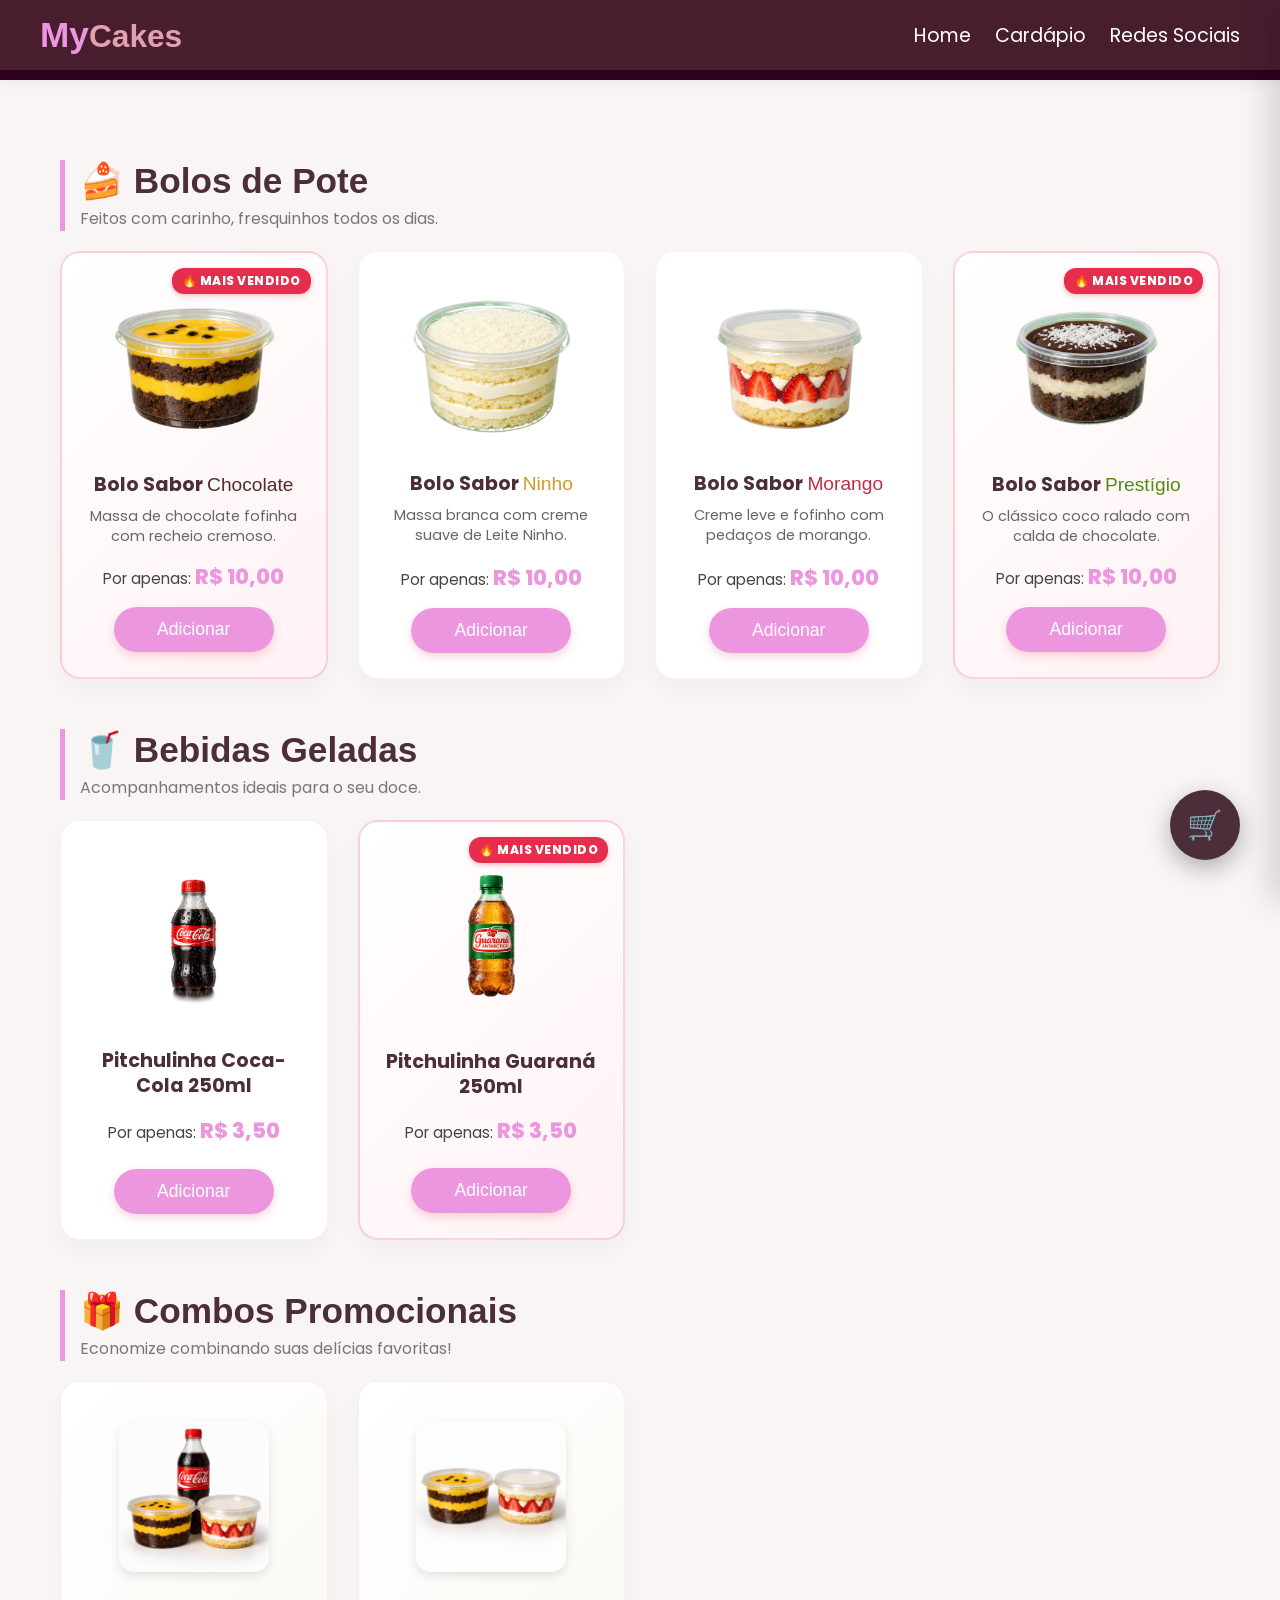
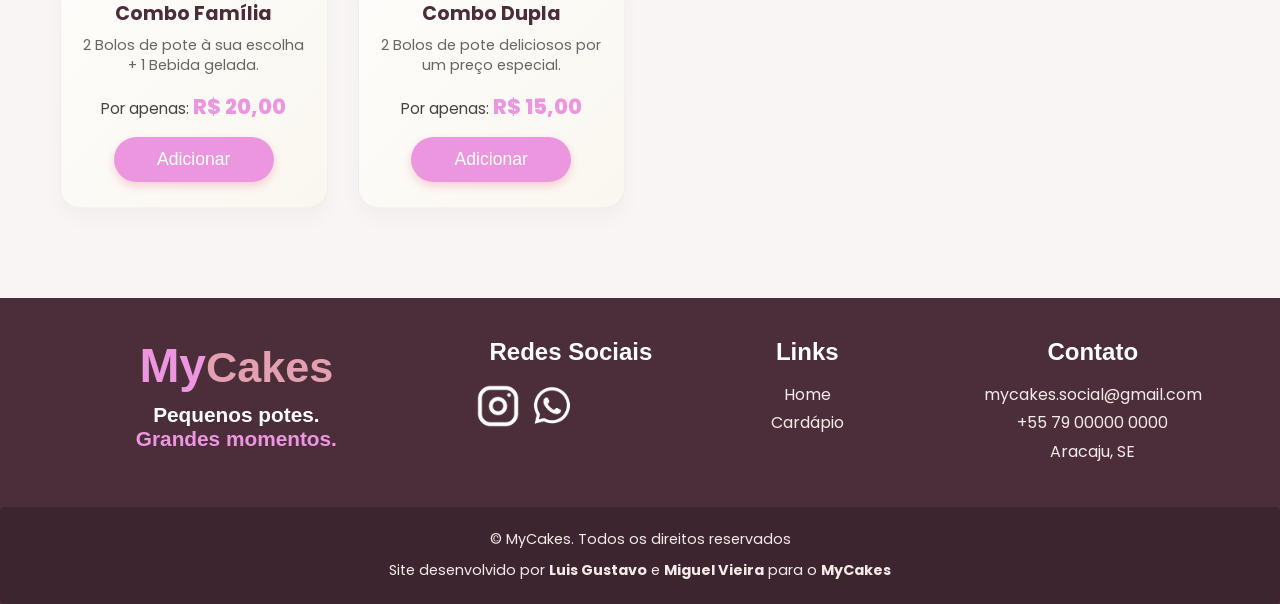
<file: cardapio.html>
<!DOCTYPE html>
<html lang="pt-br">

<head>
    <!-- Configurações da página e arquivos responsáveis pelo visual. -->
    <meta charset="UTF-8">
    <meta name="viewport" content="width=device-width, initial-scale=1.0">
    <title>MyCakes - Cardápio</title>
    <link rel="stylesheet" href="estilo/var.css">
    <link rel="stylesheet" href="estilo/style.css">
    <link rel="stylesheet" href="estilo/cardapio.css">
    <link rel="stylesheet" href="estilo/responsividade.css">
    <link rel="preconnect" href="https://fonts.googleapis.com">
    <link rel="preconnect" href="https://fonts.gstatic.com" crossorigin>
    <link
        href="https://fonts.googleapis.com/css2?family=Chewy&family=DynaPuff:wght@400..700&family=Slackey&display=swap"
        rel="stylesheet">
    <link href="https://fonts.googleapis.com/css2?family=Poppins:wght@300;400;500;600;700;800;900&display=swap"
        rel="stylesheet">
    <link rel="shortcut icon" href="imagens/mycakes-ico.png" type="image/x-icon">
</head>

<body>
    <!-- Cabeçalho igual ao da página inicial, para a navegação ficar consistente. -->
    <div class="header-container">
        <header>
            <h1>My<span>Cakes</span></h1>
        </header>
        <nav>
            <a href="index.html">Home</a>
            <a href="cardapio.html">Cardápio</a>
            <a href="#social">Redes Sociais</a>
        </nav>
    </div>

    <!-- Botão que abre o carrinho; o número é atualizado pelo JavaScript. -->
    <div class="btn-carrinho" title="Abrir Carrinho">
        🛒
        <span id="contador-carrinho" class="contador-carrinho">0</span>
    </div>

    <!-- Parte principal: aqui ficam todos os produtos que podem ser adicionados. -->
    <main class="cardapio-main">
        <section class="produtos">
            <div class="container">
                <!-- Primeira categoria. Cada botão leva id, nome e preço para o JavaScript. -->
                <div class="titulo-secao-cardapio">
                    <h2>🍰 Bolos de Pote</h2>
                    <p>Feitos com carinho, fresquinhos todos os dias.</p>
                </div>

                <div class="bolos grid-produtos">
                    <div class="card card-destaque">
                        <div class="tag-destaque">🔥 Mais vendido</div>
                        <div class="img-wrapper">
                            <img src="imagens/bolo-chocolate-maracuja-p.png"
                                alt="Foto de bolo de chocolate para cardapio">
                        </div>
                        <h3>Bolo Sabor <span class="choco">Chocolate</span></h3>
                        <p class="desc-produto">Massa de chocolate fofinha com recheio cremoso.</p>
                        <div class="preco">Por apenas: <span class="destaque-preco">R$ 10,00</span></div>
                        <div class="btn">
                            <button class="btn-adicionar" data-id="1" data-nome="Bolo de Chocolate"
                                data-preco="10.00">Adicionar</button>
                        </div>
                    </div>

                    <div class="card">
                        <div class="img-wrapper">
                            <img src="imagens/bolo-ninho-p.png" alt="Foto de bolo de ninho para cardapio">
                        </div>
                        <h3>Bolo Sabor <span class="inho">Ninho</span></h3>
                        <p class="desc-produto">Massa branca com creme suave de Leite Ninho.</p>
                        <div class="preco">Por apenas: <span class="destaque-preco">R$ 10,00</span></div>
                        <div class="btn">
                            <button class="btn-adicionar" data-id="2" data-nome="Bolo de Ninho"
                                data-preco="10.00">Adicionar</button>
                        </div>
                    </div>

                    <div class="card">
                        <div class="img-wrapper">
                            <img src="imagens/bolo-morango-p.png" alt="Foto de bolo de morango para cardapio">
                        </div>
                        <h3>Bolo Sabor <span class="orango">Morango</span></h3>
                        <p class="desc-produto">Creme leve e fofinho com pedaços de morango.</p>
                        <div class="preco">Por apenas: <span class="destaque-preco">R$ 10,00</span></div>
                        <div class="btn">
                            <button class="btn-adicionar" data-id="3" data-nome="Bolo de Morango"
                                data-preco="10.00">Adicionar</button>
                        </div>
                    </div>

                    <div class="card card-destaque">
                        <div class="tag-destaque">🔥 Mais vendido</div>
                        <div class="img-wrapper">
                            <img src="imagens/bolo-prestigio-p.png" alt="Foto de bolo de prestígio para cardapio">
                        </div>
                        <h3>Bolo Sabor <span class="tigio">Prestígio</span></h3>
                        <p class="desc-produto">O clássico coco ralado com calda de chocolate.</p>
                        <div class="preco">Por apenas: <span class="destaque-preco">R$ 10,00</span></div>
                        <div class="btn">
                            <button class="btn-adicionar" data-id="4" data-nome="Bolo de Prestígio"
                                data-preco="10.00">Adicionar</button>
                        </div>
                    </div>
                </div>

                <!-- Segunda categoria: bebidas. -->
                <div class="titulo-secao-cardapio">
                    <h2>🥤 Bebidas Geladas</h2>
                    <p>Acompanhamentos ideais para o seu doce.</p>
                </div>

                <div class="bebidas grid-produtos">
                    <div class="card">
                        <div class="img-wrapper-bebida">
                            <img src="imagens/foto-cocacola-p.png" class="img-bebida"
                                alt="Garrafinha Pitchulinha de Coca-Cola">
                        </div>
                        <h3>Pitchulinha Coca-Cola 250ml</h3>
                        <div class="preco">Por apenas: <span class="destaque-preco">R$ 3,50</span></div>
                        <div class="btn">
                            <button class="btn-adicionar" data-id="5" data-nome="Pitchulinha Coca-Cola"
                                data-preco="3.50">Adicionar</button>
                        </div>
                    </div>

                    <div class="card card-destaque">
                        <div class="tag-destaque">🔥 Mais vendido</div>
                        <div class="img-wrapper-bebida">
                            <img src="imagens/foto-guarana-p.png" class="img-bebida"
                                alt="Garrafinha Pitchulinha de Guaraná Antarctica">
                        </div>
                        <h3>Pitchulinha Guaraná 250ml</h3>
                        <div class="preco">Por apenas: <span class="destaque-preco">R$ 3,50</span></div>
                        <div class="btn">
                            <button class="btn-adicionar" data-id="6" data-nome="Pitchulinha Guaraná"
                                data-preco="3.50">Adicionar</button>
                        </div>
                    </div>
                </div>

                <!-- Terceira categoria: combos promocionais. -->
                <div class="titulo-secao-cardapio">
                    <h2>🎁 Combos Promocionais</h2>
                    <p>Economize combinando suas delícias favoritas!</p>
                </div>

                <div class="combos grid-produtos">
                    <div class="card combo-card">
                        <div class="img-wrapper-combo">
                            <img src="imagens/combo-1.png.png" class="combo-placeholder" class="img-combo">
                        </div>
                        <h3>Combo Família</h3>
                        <p class="desc-produto">2 Bolos de pote à sua escolha + 1 Bebida gelada.</p>
                        <div class="preco">Por apenas: <span class="destaque-preco">R$ 20,00</span></div>
                        <div class="btn">
                            <button class="btn-adicionar" data-id="7" data-nome="Combo 1"
                                data-preco="20.00">Adicionar</button>
                        </div>
                    </div>

                    <div class="card combo-card">
                        <div class="img-wrapper-combo">
                            <img src="imagens/combo-2.png" class="combo-placeholder" class="img-combo"
                                alt="Foto de dois bolos de pote deliciosos">
                        </div>
                        <h3>Combo Dupla</h3>
                        <p class="desc-produto">2 Bolos de pote deliciosos por um preço especial.</p>
                        <div class="preco">Por apenas: <span class="destaque-preco">R$ 15,00</span></div>
                        <div class="btn">
                            <button class="btn-adicionar" data-id="8" data-nome="Combo 2"
                                data-preco="15.00">Adicionar</button>
                        </div>
                    </div>
                </div>
            </div>

            <!-- Fundo escuro e gaveta lateral usados quando o carrinho está aberto. -->
            <div class="overlay"></div>
            <div class="carrinho">
                <div class="carrinho-header">
                    <h2>Seu Carrinho</h2>
                    <span class="fechar">Fechar ✖</span>
                </div>

                <div class="itens-carrinho">
                    <p class="carrinho-vazio">Seu carrinho está vazio.</p>
                </div>

                <div class="total-carrinho">
                    <h3>Total: <span id="valor-total">R$ 0,00</span></h3>
                </div>

                <!-- Dados simples usados para montar o pedido e o QR Code. -->
                <form id="form-checkout">
                    <div class="campo-form">
                        <label for="cliente-nome">Nome Completo:</label>
                        <input type="text" id="cliente-nome" required placeholder="Digite seu nome">
                    </div>
                    <div class="campo-form">
                        <label for="cliente-turma">Turma / Sala:</label>
                        <input type="text" id="cliente-turma" required placeholder="Ex: 3º Ano A">
                    </div>
                    <div class="campo-form">
                        <label for="cliente-turno">Turno:</label>
                        <select id="cliente-turno" required>
                            <option value="" disabled selected>Selecione seu turno</option>
                            <option value="Manhã">Manhã</option>
                            <option value="Tarde">Tarde</option>
                            <option value="Noite">Noite</option>
                        </select>
                    </div>
                    <div class="campo-form">
                        <label for="cliente-pagamento">Forma de Pagamento (No dia):</label>
                        <select id="cliente-pagamento" required>
                            <option value="Dinheiro">Dinheiro</option>
                            <option value="Pix">Pix</option>
                        </select>
                    </div>
                    <div class="campo-form">
                        <label for="cliente-obs">Observações (Opcional):</label>
                        <textarea id="cliente-obs" rows="3" placeholder="Alguma restrição ou detalhe?"></textarea>
                    </div>

                    <button type="submit" class="btn-finalizar">Confirmar e Gerar QR Code 🚀</button>
                </form>

                <!-- Só aparece depois que a pessoa confirma o pedido. -->
                <div id="modal-qrcode" style="display: none;">
                    <h3>Pedido Confirmado! 🎉</h3>
                    <p>Tire um print do QR Code abaixo para apresentar no dia e envie o pedido ao nosso WhatsApp:</p>
                    <div id="qrcode-container"></div>
                    <button type="button" id="btn-whatsapp" class="btn-whatsapp">Enviar para o WhatsApp 💬</button>
                </div>
            </div>
        </section>
    </main>

    <!-- Rodapé com as mesmas informações da página inicial. -->
    <footer>
        <section class="org-rodape">
            <div class="mycakes-rodape">
                <h1>My<span>Cakes</span></h1>
                <h2>Pequenos potes. <br> <span>Grandes momentos.</span></h2>
            </div>
            <div class="social" id="social">
                <h2>Redes Sociais</h2>
                <a href="https://www.instagram.com/mycakes.social/" target="_blank">
                    <img src="imagens/instagram_logo_white.png" alt="Instagram">
                </a>
                <a href="https://wa.me/557988891359" target="_blank">
                    <img src="imagens/whatsapp_logo_white-removebg-preview.png" alt="">
                </a>
            </div>
            <div class="links">
                <h2>Links</h2>
                <p><a href="index.html">Home</a></p>
                <p><a href="cardapio.html">Cardápio</a></p>
            </div>
            <div class="contato">
                <h2>Contato</h2>
                <p>mycakes.social@gmail.com</p>
                <p>+55 79 00000 0000</p>
                <p>Aracaju, SE</p>
            </div>
        </section>
        <div class="credits">
            <p>&copy; MyCakes. Todos os direitos reservados</p>
            <p>Site desenvolvido por <strong>Luis Gustavo</strong> e <strong>Miguel Vieira</strong> para o
                <strong>MyCakes</strong></p>
        </div>
    </footer>

    <!-- Biblioteca pronta para desenhar o QR Code e código do carrinho. -->
    <script src="script/qrcode.min.js"></script>
    <script src="script/cardapio.js" defer></script>
</body>
</html>
</file>
<file: estilo/var.css>
@charset "UTF-8";

/*
   Este arquivo guarda as cores e fontes do MyCakes.
   Quando quiser mudar uma cor do site inteiro, comece por aqui.
*/
:root{
    /* Cores usadas na maior parte das telas. */

    --bg-main: #32021F;        /* fundo principal do site */
    --bg-secondary: #4B2E39;   /* fundo secundário / variações */

    --title-color: #ED96E0;    /* títulos e destaque da marca */

    --text-main: #F5F5F5;      /* texto principal */
    --text-secondary: #6C596E; /* descrições e textos menores */

    --accent-color: #4ECDC4;   /* cor de destaque / elementos chamativos */

    /* Cores especiais das seções que apresentam cada sabor. */

    --flavor-chocolate: #4A2C2A;   /* marrom chocolate */
    --flavor-strawberry: #FF6B8A;  /* rosa morango */
    --flavor-lemon: #C7F464;       /* verde limão */
    --flavor-vanilla: #F3E5AB;     /* creme baunilha */

    /* Fontes: cada variável evita repetir nomes grandes pelo CSS. */

    --titulos: 'DynaPuff', arial, verdana, helvetica, sans-serif; /* Titulos Principais */
    --texto-padrão: 'Poppins', arial, verdana, helvetica, sans-serif; /*Texto padrão*/
    --logo1: 'Chewy', arial, verdana, helvetica, sans-serif;    /* Logo ou Textos/Titulos especificos */
    --logo2: 'Slackey', arial, verdana, helvetica, sans-serif;  /* Logo ou Textos/Titulos especificos */
}
</file>
<file: estilo/style.css>
@charset "UTF-8";

/* Estilos gerais da página inicial: estrutura, seções, produtos e rodapé. */
* {
    margin: 0;
    padding: 0;
    box-sizing: border-box;
}

/* Faz os links internos deslizarem suavemente até a seção escolhida. */
html {
    scroll-behavior: smooth;
}

body {
    background-color: var(--bg-main);
    overflow-x: hidden;
}

/* No computador, a página para certinho no começo de cada seção. */
.scroll-container {
    height: 100vh;
    overflow-y: scroll;
    scroll-snap-type: y mandatory;
}

/* No computador, cada seção ocupa a tela inteira. O responsividade.css muda isso no celular. */
.secao-vistas {
    height: 100vh;
    min-height: 100vh;
    scroll-snap-align: start;
    display: flex;
    flex-direction: column;
    justify-content: center;
    align-items: center;
    position: relative;
    padding: 100px 40px 40px 40px; /* Padding superior alto para compensar o header fixo */
}

/* Cabeçalho que continua visível enquanto a pessoa navega. */
.header-container {
    position: fixed;
    top: 0;
    left: 0;
    width: 100%;
    z-index: 1000;
    background-color: rgba(74, 32, 49, 0.95); /* Burgundy clássico MyCakes transparente */
    backdrop-filter: blur(10px);
    display: flex;
    justify-content: space-between;
    align-items: center;
    padding: 15px 40px;
    box-shadow: 0 4px 20px rgba(0, 0, 0, 0.15);
}

header h1 {
    color: var(--title-color, #ffffff);
    font-size: 2.2em;
    font-family: var(--logo2, var(--logo1, sans-serif));
    margin: 0;
}

header h1 > span {
    color: #e2a0b1; /* Tom rosa complementar */
    font-size: 0.9em;
}

nav {
    margin: 0;
}

nav a {
    display: inline-block;
    text-decoration: none;
    color: white;
    font-size: 1.2em;
    font-family: var(--texto-padrão, sans-serif);
    margin-left: 20px;
    transition: 0.3s;
}

nav a:hover {
    color: #4A2031;
    background-color: #fff;
    padding: 5px 12px;
    border-radius: 20px;
}

/* --- 1ª SEÇÃO: HERO PRINCIPAL --- */
.hero-principal {
    background: linear-gradient(rgba(74, 32, 49, 0.4), rgba(74, 32, 49, 0.7)), url('../imagens/background-hero.jpg') no-repeat center center/cover;
    background-color: var(--bg-secondary);
    justify-content: center;
}

.hero-boasvindas {
    text-align: center;
    max-width: 800px;
}

.hero-boasvindas h2 {
    font-size: 4.8em;
    font-family: var(--logo1, sans-serif);
    color: #ffffff;
    line-height: 1.1em;
    text-shadow: 2px 4px 10px rgba(0, 0, 0, 0.4);
}

.hero-boasvindas h2 span {
    color: var(--title-color, #E72D4D);
}

.hero-boasvindas p {
    color: #f4eae8;
    font-size: 1.6em;
    font-family: var(--texto-padrão, sans-serif);
    margin: 20px 0 40px 0;
}

.btn-conhecer {
    display: inline-block;
    padding: 15px 35px;
    background-color: var(--title-color, #E72D4D);
    color: white;
    text-decoration: none;
    font-family: var(--texto-padrão, sans-serif);
    font-weight: bold;
    font-size: 1.2em;
    border-radius: 30px;
    box-shadow: 0 5px 15px rgba(0, 0, 0, 0.3);
    transition: transform 0.3s ease, background-color 0.3s;
}

.btn-conhecer:hover {
    transform: translateY(-3px);
    background-color: #c9203d;
}

/* --- 2ª SEÇÃO: PROPOSITO (VALORES) --- */
.proposito {
    background-color: #FAF5F5;
    justify-content: center;
}

.proposito-conteudo {
    max-width: 1000px;
    text-align: center;
}

.tag-valores {
    font-family: var(--texto-padrão, sans-serif);
    color: var(--bg-secondary, #4A2031);
    font-weight: 800;
    letter-spacing: 2px;
    font-size: 1em;
}

.proposito-conteudo h2 {
    font-size: 3.5em;
    font-family: var(--logo1, sans-serif);
    color: var(--bg-secondary, #4A2031);
    margin: 15px 0;
    line-height: 1.1em;
}

.proposito-conteudo p {
    font-size: 1.3em;
    font-family: var(--texto-padrão, sans-serif);
    color: #555;
    line-height: 1.6em;
    margin-bottom: 40px;
}

.valores-grid {
    display: grid;
    grid-template-columns: repeat(3, 1fr);
    gap: 30px;
}

.valor-card {
    background: white;
    padding: 30px 20px;
    border-radius: 20px;
    box-shadow: 0 10px 30px rgba(74, 32, 49, 0.05);
    border: 1px dashed rgba(74, 32, 49, 0.15);
}

.valor-card h3 {
    font-size: 1.6em;
    font-family: var(--logo1, sans-serif);
    color: var(--bg-secondary);
    margin-bottom: 10px;
}

.valor-card p {
    font-size: 1em;
    margin: 0;
    line-height: 1.4em;
}

/* --- 3ª SEÇÃO: CARDS DE PRODUTOS --- */
section.hero {
    background-color: var(--bg-secondary);
}

section.hero h1 {
    font-size: 3em;
    color: white;
    font-family: var(--logo1);
    text-align: center;
}

section.hero h2 {
    font-size: 2em;
    color: #e2a0b1;
    margin-bottom: 25px;
    text-align: center;
}

section.hero div.container {
    display: grid;
    grid-template-columns: repeat(4, 1fr); /* Alinhamento fixo de 4 colunas em PC */
    gap: 20px;
    width: 100%;
    max-width: 1200px;
}

div.container div.products {
    display: flex;
    flex-direction: column;
    background-color: white;
    border-radius: 20px;
    overflow: hidden;
    transition: 0.4s ease;
}

div.container div.products img {
    width: 100%;
    max-width: 180px;
    margin: 15px auto;
    transition: transform 0.4s ease;
}

div.products:hover img {
    transform: scale(1.1) rotate(2deg);
}

div.products div.info {
    padding: 15px;
    text-align: center;
    background-color: #FAF5F5;
    flex-grow: 1;
    display: flex;
    flex-direction: column;
    justify-content: space-between;
}

div.info h3 {
    color: var(--bg-secondary);
    font-family: var(--logo1);
    font-size: 1.2em;
    margin-bottom: 8px;
}

div.info p {
    font-family: var(--texto-padrão);
    font-size: 0.9em;
    color: #555;
    line-height: 1.3em;
    margin-bottom: 12px;
}

div.info button.first-button {
    width: 100%;
    padding: 10px;
    border-radius: 20px;
    border: none;
    background-color: var(--title-color, #E72D4D);
    color: white;
    font-size: 1em;
    font-family: var(--logo1);
    cursor: pointer;
    transition: background-color 0.3s;
}

div.info button.first-button:hover {
    background-color: #c9203d;
}

/* --- 4ª A 7ª SEÇÃO: SABORES EM DESTAQUE --- */
section.sabor-chocolate, section.sabor-ninho, section.sabor-morango, section.sabor-prestigio {
    display: flex;
    flex-direction: row;
    justify-content: space-around;
    align-items: center;
    padding: 100px 10%;
}

/* Alinhamento alternado de imagens e textos */
section.sabor-chocolate, section.sabor-morango {
    flex-direction: row;
}

section.sabor-ninho, section.sabor-prestigio {
    flex-direction: row-reverse;
}

/* Configurações de Cores e Gradientes dos Sabores */
section.sabor-chocolate {
    background: linear-gradient(135deg, var(--flavor-chocolate), #522d2a);
}
section.sabor-ninho {
    background: linear-gradient(135deg, var(--flavor-vanilla), #9c9167);
}
section.sabor-morango {
    background: linear-gradient(135deg, var(--flavor-strawberry), #7e2d3e);
}
section.sabor-prestigio {
    /* Corrigido para Prestígio (coco e chocolate) */
    background: linear-gradient(135deg, #2c1a13, #5c3422); 
}

.sabor-texto {
    max-width: 500px;
    display: flex;
    flex-direction: column;
}

.sabor-texto h2 {
    color: white;
    font-size: 4.5em;
    font-family: var(--logo1);
    text-shadow: 2px 2px 10px rgba(0, 0, 0, 0.3);
    margin-bottom: 15px;
    text-align: left;
}

.sabor-texto p {
    font-size: 1.4em;
    font-family: var(--texto-padrão);
    color: #fcebeb;
    line-height: 1.4em;
    margin-bottom: 20px;
}

.sabor-texto ul {
    list-style: none;
    margin-bottom: 30px;
}

.sabor-texto li {
    font-family: var(--texto-padrão);
    font-size: 1.2em;
    color: #fff;
    margin-bottom: 8px;
    display: flex;
    align-items: center;
    font-weight: 600;
}

.sabor-texto li::before {
    content: "✔";
    color: #e2a0b1;
    margin-right: 15px;
    font-size: 1.2em;
}

.sabor-texto button {
    padding: 15px 30px;
    max-width: 250px;
    font-size: 1.4em;
    border-radius: 30px;
    border: 2px solid white;
    background-color: transparent;
    color: white;
    font-family: var(--logo1);
    cursor: pointer;
    box-shadow: 0 5px 15px rgba(0,0,0,0.2);
    transition: all 0.3s ease;
}

.sabor-texto button:hover {
    background-color: white;
    color: var(--bg-secondary);
    transform: scale(1.05);
}

.sabor-img {
    display: flex;
    justify-content: center;
    align-items: center;
    position: relative;
}

.sabor-img img {
    max-width: 400px;
    width: 100%;
    filter: drop-shadow(0 15px 15px rgba(0,0,0,0.5));
    animation: flutuar 4s ease-in-out infinite;
}

@keyframes flutuar {
    0%, 100% { transform: translateY(0px); }
    50% { transform: translateY(-20px); }
}

/* --- FOOTER COMPACTADO --- */
footer {
    background-color: var(--bg-secondary);
    justify-content: space-between;
    display: flex;
    flex-direction: column;
    align-items: center;
}


.org-rodape {
    display: grid;
    grid-template-columns: 2fr 1fr 1fr 1.5fr;
    gap: 40px;
    width: 100%;
    max-width: 1200px;
    margin: auto 0;
    padding: 40px 0;
}

div.mycakes-rodape h1 {
    font-size: 3em;
    font-family: var(--logo2);
    color: var(--title-color);
    text-align: center;
}

div.mycakes-rodape h2 {
    font-size: 1.3em;
    color: #ffffff;
    margin-top: 10px;
    text-align: center;
}

div.mycakes-rodape h2 > span {
    color: var(--title-color);
    
}


footer h1 > span {
    color: #e2a0b1; /* Tom rosa complementar */
    font-size: 0.9em;
}

footer h2 {
    font-size: 1.5em;
    color: white;
    font-family: var(--logo1);
    margin-bottom: 15px;
    text-align: center;
}


footer p, footer a {
    font-family: var(--texto-padrão);
    color: #f4eae8;
    text-decoration: none;
    font-size: 1em;
    line-height: 1.8em;
    text-align: center;
    transition: 0.3s ;
}

footer  .links a:hover {
    color: #4A2031;
    background-color: #fff;
    padding: 5px 12px;
    border-radius: 20px;
}


div.imagem{
    display: flex;
    gap: 20px;
    display: grid;
    grid-template-columns: 1fr 1fr;
}

div.imagem a {
    
}

div.social img {
    width: 50px;
    margin: 0px;
    transition: transform 0.3s;
    flex: 1;
}

div.social img:hover {
    transform: scale(1.1);
}

.credits {
    width: 100%;
    text-align: center;
    background-color: rgba(0, 0, 0, 0.2);
    padding: 15px;
    font-size: 0.9em;
    border-radius: 5px;
}

.credits p {
    margin: 5px 0;
}
</file>
<file: estilo/cardapio.css>
@charset "UTF-8";

/* Estilos usados somente na página de cardápio e no carrinho. */

/* Espaço para o conteúdo não ficar escondido atrás do cabeçalho fixo. */
.cardapio-main {
    margin-top: 80px; /* Afasta o conteúdo do menu fixado no topo */
    background-color: var(--bg-main, #FAF5F5);
}

.produtos {
    min-height: calc(100vh - 80px);
    background-color: #FAF5F5;
    padding: 40px 0;
}

.container {
    max-width: 1200px;
    margin: 0 auto;
    padding: 0 20px;
}

/* Títulos que separam bolos, bebidas e combos. */
.titulo-secao-cardapio {
    margin: 40px 0 20px 0;
    border-left: 5px solid var(--title-color, #E72D4D);
    padding-left: 15px;
}

.titulo-secao-cardapio h2 {
    font-family: var(--logo1, sans-serif);
    font-size: 2.2rem;
    color: var(--bg-secondary, #4A2031);
    font-weight: bold;
    text-align: left;
}

.titulo-secao-cardapio p {
    font-family: var(--texto-padrão, sans-serif);
    font-size: 1rem;
    color: #777;
    margin-top: 4px;
}

/* Grade que organiza os produtos automaticamente em colunas. */
.grid-produtos {
    display: grid;
    grid-template-columns: repeat(auto-fill, minmax(260px, 1fr));
    gap: 30px;
    margin-bottom: 50px;
}

/* Cada card é a caixinha de um produto. */
.card {
    background: white;
    border-radius: 20px;
    padding: 25px 20px;
    display: flex;
    flex-direction: column;
    justify-content: space-between;
    align-items: center;
    position: relative;
    border: 1px solid rgba(74, 32, 49, 0.05);
    box-shadow: 0 10px 20px rgba(0, 0, 0, 0.03);
    transition: transform 0.3s ease, box-shadow 0.3s ease;
    overflow: hidden;
    min-height: 420px;
}

.card:hover {
    transform: translateY(-5px);
    box-shadow: 0 15px 30px rgba(74, 32, 49, 0.1);
}

/* Envoltórios das Imagens para manter padrão de tamanho */
.img-wrapper, .img-wrapper-bebida, .img-wrapper-combo {
    width: 100%;
    height: 180px;
    display: flex;
    justify-content: center;
    align-items: center;
    margin-bottom: 15px;
}

.card img {
    max-height: 100%;
    max-width: 100%;
    object-fit: contain;
    transition: transform 0.3s ease;
}

.card:hover img {
    transform: scale(1.08) rotate(1deg);
}

/* Tamanho específico de garrafas */
.img-wrapper-bebida img {
    height: 140px;
}

/* Placeholder ou imagem do Combo */
.img-wrapper-combo img {
    border-radius: 15px;
    height: 150px;
    box-shadow: 0 4px 10px rgba(0,0,0,0.1);
}

.combo-placeholder {
    font-size: 5rem;
    animation: mover 3s ease-in-out infinite;
}

/* Texto dos cards */
.card h3 {
    font-family: var(--texto-padrão, sans-serif);
    font-weight: 700;
    font-size: 1.2rem;
    color: var(--bg-secondary, #4A2031);
    text-align: center;
    margin-bottom: 8px;
    line-height: 1.3em;
}

.desc-produto {
    font-family: var(--texto-padrão, sans-serif);
    font-size: 0.9rem;
    color: #666;
    text-align: center;
    margin-bottom: 15px;
    line-height: 1.4em;
    flex-grow: 1; /* Empurra o preço para baixo */
}

.preco {
    font-family: var(--texto-padrão, sans-serif);
    font-size: 0.95rem;
    color: #444;
    margin-bottom: 15px;
}

.destaque-preco {
    color: var(--title-color, #E72D4D);
    font-weight: 800;
    font-size: 1.3rem;
}

/* Sabores personalizados */
.choco, .inho, .orango, .tigio {
    font-family: var(--logo1, sans-serif);
    font-weight: normal;
}

.choco { color: #522d2a; }
.inho { color: #d0992a; }
.orango { color: #c02d44; }
.tigio { color: #548b11; }

/* Botões do Card */
.card button {
    width: 100%;
    min-width: 160px;
    padding: 12px 25px;
    border-radius: 25px;
    font-family: var(--logo1, sans-serif);
    font-size: 1.1rem;
    background-color: var(--title-color, #E72D4D);
    color: white;
    border: none;
    cursor: pointer;
    box-shadow: 0 4px 10px rgba(231, 45, 77, 0.2);
    transition: all 0.3s ease;
}

.card button:hover {
    background-color: #c9203d;
    box-shadow: 0 6px 15px rgba(231, 45, 77, 0.4);
}

.card button:active {
    transform: scale(0.95);
}

/* --- CARDS EM DESTAQUE --- */
.card-destaque {
    border: 2px solid rgba(231, 45, 77, 0.2);
    background: linear-gradient(135deg, #ffffff, #fff2f4);
}

.tag-destaque {
    position: absolute;
    top: 15px;
    right: 15px;
    background: #E72D4D;
    color: white;
    font-family: var(--texto-padrão, sans-serif);
    font-size: 0.75rem;
    font-weight: 800;
    text-transform: uppercase;
    padding: 4px 10px;
    border-radius: 12px;
    letter-spacing: 0.5px;
    box-shadow: 0 2px 5px rgba(231, 45, 77, 0.3);
}

/* --- ANIMAÇÃO COMBOS --- */
.combo-card {
    background: linear-gradient(135deg, #ffffff, #faf7f0);
}

@keyframes mover {
    0%, 100% { transform: translateY(0px); }
    50% { transform: translateY(-8px); }
}

/* --- BOTÃO FLUTUANTE DO CARRINHO (Aprimorado) --- */
.btn-carrinho {
    position: fixed;
    bottom: 40px;
    right: 40px;
    top: auto; /* Desfaz o posicionamento antigo do cabeçalho */
    background-color: var(--bg-secondary, #4A2031);
    color: white;
    width: 70px;
    height: 70px;
    border-radius: 50%;
    display: flex;
    justify-content: center;
    align-items: center;
    font-size: 1.8rem;
    cursor: pointer;
    box-shadow: 0 8px 25px rgba(0, 0, 0, 0.3);
    z-index: 999;
    transition: all 0.3s cubic-bezier(0.175, 0.885, 0.32, 1.275);
}

.btn-carrinho:hover {
    transform: scale(1.1) translateY(-5px);
    background-color: var(--title-color, #E72D4D);
}

/* Estilo do número/badge corrigido e centralizado */
.contador-carrinho {
    position: absolute;
    top: -5px;
    right: -5px;
    background-color: #E72D4D; /* Vermelho vibrante */
    color: white;
    text-align: center;
    font-size: 14px; /* Tamanho de fonte mais visível */
    font-weight: bold;
    font-family: 'Poppins', sans-serif; /* Fonte limpa e geométrica */
    
    /* Configuração perfeita de círculo */
    width: 22px;
    height: 22px;
    border-radius: 50%;
    border: 2px solid #FAF5F5; /* Substitua pelo tom de fundo do seu cabeçalho se preferir */
    
    /* Alinhamento centralizado absoluto usando Flexbox */
    display: flex;
    align-items: center;
    justify-content: center;
    
    box-shadow: 0 2px 5px rgba(0,0,0,0.2);
    box-sizing: border-box; /* Garante que a borda não deforme o tamanho do círculo */
}

/* --- GAVETA LATERAL DO CARRINHO --- */
.carrinho {
    position: fixed;
    top: 0;
    right: -450px; /* Tamanho mais elegante para PC */
    width: 100%;
    max-width: 450px;
    height: 100vh;
    background-color: white;
    box-shadow: -10px 0 30px rgba(0,0,0,0.15);
    transition: right 0.4s cubic-bezier(0.16, 1, 0.3, 1);
    padding: 30px;
    box-sizing: border-box;
    overflow-y: auto;
    z-index: 1001;
    display: flex;
    flex-direction: column;
}

.carrinho.ativo {
    right: 0;
}

/* Overlay do fundo escuro */
.overlay {
    position: fixed;
    top: 0;
    left: 0;
    width: 100%;
    height: 100%;
    background: rgba(74, 32, 49, 0.4);
    backdrop-filter: blur(4px);
    opacity: 0;
    pointer-events: none;
    transition: opacity 0.3s ease;
    z-index: 1000;
}

.overlay.ativo {
    opacity: 1;
    pointer-events: all;
}

/* Cabeçalho do Carrinho */
.carrinho-header {
    display: flex;
    justify-content: space-between;
    align-items: center;
    border-bottom: 2px solid #FAF5F5;
    padding-bottom: 15px;
    margin-bottom: 20px;
}

.carrinho-header h2 {
    font-family: var(--logo1, sans-serif);
    font-size: 1.8rem;
    color: var(--bg-secondary);
}

.fechar {
    cursor: pointer;
    font-family: var(--texto-padrão, sans-serif);
    font-size: 0.9rem;
    color: #999;
    font-weight: 600;
    transition: color 0.2s;
}

.fechar:hover {
    color: var(--title-color);
}

/* Itens de dentro do Carrinho */
.itens-carrinho {
    flex-grow: 1;
    overflow-y: auto;
    margin-bottom: 20px;
}

.carrinho-vazio {
    font-family: var(--texto-padrão, sans-serif);
    color: #999;
    text-align: center;
    margin-top: 50px;
    font-size: 1rem;
}

.total-carrinho {
    background-color: #FAF5F5;
    padding: 15px 20px;
    border-radius: 12px;
    margin-bottom: 20px;
}

.total-carrinho h3 {
    display: flex;
    justify-content: space-between;
    font-family: var(--texto-padrão, sans-serif);
    color: var(--bg-secondary);
    font-size: 1.2rem;
}

.total-carrinho h3 span {
    color: var(--title-color);
    font-weight: 800;
}

/* Formulário do Checkout */
#form-checkout {
    display: flex;
    flex-direction: column;
    gap: 12px;
    border-top: 1px solid #FAF5F5;
    padding-top: 20px;
}

.campo-form label {
    font-family: var(--texto-padrão, sans-serif);
    font-size: 0.85rem;
    font-weight: 700;
    color: var(--bg-secondary);
    margin-bottom: 5px;
}

.campo-form input, 
.campo-form select, 
.campo-form textarea {
    padding: 10px 15px;
    border: 1px solid #E2E2E2;
    border-radius: 8px;
    font-family: var(--texto-padrão, sans-serif);
    font-size: 0.9rem;
    background-color: #FFF;
    outline: none;
    transition: border-color 0.3s;
    width: 100%;
}

.campo-form input:focus, 
.campo-form select:focus, 
.campo-form textarea:focus {
    border-color: var(--title-color, #E72D4D);
}

.btn-finalizar {
    width: 100%;
    padding: 14px;
    border-radius: 25px;
    background-color: var(--title-color, #E72D4D);
    color: white;
    border: none;
    font-size: 1.1rem;
    font-family: var(--logo1, sans-serif);
    cursor: pointer;
    box-shadow: 0 4px 12px rgba(231, 45, 77, 0.2);
    transition: 0.3s;
}

.btn-finalizar:hover {
    background-color: #c9203d;
}

/* Modal de QR Code Confirmado */
#modal-qrcode {
    margin-top: 20px;
    padding: 20px;
    background-color: #f6ffed;
    border: 1.5px dashed #52c41a;
    border-radius: 15px;
    text-align: center;
}

#modal-qrcode h3 {
    font-family: var(--logo1, sans-serif);
    color: #389e0d;
    font-size: 1.4rem;
    margin-bottom: 10px;
}

#modal-qrcode p {
    font-family: var(--texto-padrão, sans-serif);
    font-size: 0.85rem;
    color: #555;
    margin-bottom: 15px;
}

#qrcode-container {
    display: flex;
    justify-content: center;
    margin-bottom: 15px;
}

#qrcode-container img {
    border: 8px solid white;
    border-radius: 8px;
    box-shadow: 0 4px 12px rgba(0,0,0,0.08);
}

.btn-whatsapp {
    width: 100%;
    padding: 12px;
    border-radius: 25px;
    background-color: #25D366;
    color: white;
    border: none;
    font-size: 1rem;
    font-family: var(--logo1, sans-serif);
    cursor: pointer;
    box-shadow: 0 4px 12px rgba(37, 211, 102, 0.2);
    transition: 0.3s;
}

.btn-whatsapp:hover {
    background-color: #1ebe57;
}
</file>
<file: estilo/responsividade.css>
@charset "UTF-8";

/*
   Ajustes para o site funcionar bem fora do computador.
   O layout normal foi pensado para desktop; abaixo ele se adapta para tablet,
   celular e telas pequenas, sem precisar criar outra página.
*/

#proposito,
#social {
    scroll-margin-top: 96px;
}

/* Tablets e notebooks menores */
@media (max-width: 1024px) {
    .scroll-container {
        /* Mantém a navegação por seções também em tablets. A altura dinâmica
           evita que a barra do navegador corte a última parte da seção. */
        height: 100vh;
        height: 100dvh;
        overflow-y: auto;
        overscroll-behavior-y: contain;
        scroll-snap-type: y mandatory;
        scroll-padding-top: 88px;
    }

    .secao-vistas {
        height: auto;
        min-height: 100vh;
        min-height: 100dvh;
        scroll-snap-align: start;
        scroll-snap-stop: normal;
        padding: 120px 32px 72px;
    }

    .hero-principal {
        min-height: 680px;
    }

    .header-container {
        padding: 14px 32px;
    }

    nav a {
        font-size: 1rem;
        margin-left: 14px;
    }

    .hero-boasvindas h2 {
        font-size: clamp(3.5rem, 7vw, 4.5rem);
    }

    .hero-boasvindas p {
        font-size: 1.25rem;
    }

    .proposito-conteudo {
        max-width: 820px;
    }

    .proposito-conteudo h2 {
        font-size: clamp(2.8rem, 6vw, 3.5rem);
    }

    .proposito-conteudo p {
        font-size: 1.1rem;
    }

    .valores-grid {
        gap: 20px;
    }

    section.hero div.container {
        grid-template-columns: repeat(2, minmax(0, 1fr));
        max-width: 720px;
    }

    section.sabor-chocolate,
    section.sabor-ninho,
    section.sabor-morango,
    section.sabor-prestigio {
        gap: 36px;
        justify-content: center;
        padding: 90px 8%;
    }

    .sabor-texto {
        flex: 1 1 0;
        max-width: 460px;
    }

    .sabor-texto h2 {
        font-size: clamp(3.2rem, 7vw, 4.2rem);
    }

    .sabor-texto p {
        font-size: 1.1rem;
    }

    .sabor-texto li {
        font-size: 1rem;
    }

    .sabor-img {
        flex: 1 1 0;
    }

    .sabor-img img {
        max-width: 330px;
    }

    .org-rodape {
        grid-template-columns: repeat(2, minmax(0, 1fr));
        gap: 32px 48px;
        max-width: 760px;
    }

    .cardapio-main {
        margin-top: 72px;
    }

    .produtos {
        min-height: calc(100vh - 72px);
        padding: 28px 0 48px;
    }

    .container {
        padding: 0 28px;
    }

    .grid-produtos {
        grid-template-columns: repeat(2, minmax(0, 1fr));
        gap: 24px;
    }
}

/* Celulares e tablets pequenos */
@media (max-width: 767px) {
    html {
        scroll-padding-top: 0;
    }

    body {
        overflow-x: hidden;
    }

    .header-container {
        /* Igual ao desktop: o cabeçalho fica disponível sem reduzir a área
           rolável das seções. */
        position: fixed;
        flex-direction: column;
        gap: 8px;
        padding: 10px 16px 12px;
        text-align: center;
    }

    header h1 {
        font-size: clamp(1.7rem, 7vw, 2.1rem);
        line-height: 1;
    }

    nav {
        display: flex;
        flex-wrap: wrap;
        justify-content: center;
        gap: 6px 12px;
        width: 100%;
    }

    nav a {
        margin: 0;
        font-size: 0.82rem;
        line-height: 1.35;
        white-space: nowrap;
    }

    nav a:hover {
        padding: 0;
        color: var(--title-color);
        background-color: transparent;
        border-radius: 0;
    }

    .secao-vistas {
        min-height: 100vh;
        min-height: 100dvh;
        padding: 96px 20px 64px;
    }

    .hero-principal {
        min-height: 100vh;
        min-height: 100dvh;
        padding-top: 56px;
        padding-bottom: 56px;
        background-position: center;
    }

    #proposito,
    #social {
        scroll-margin-top: 110px;
    }

    .hero-boasvindas {
        max-width: 580px;
    }

    .hero-boasvindas h2 {
        font-size: clamp(2.45rem, 11vw, 3.7rem);
    }

    .hero-boasvindas p {
        margin: 18px 0 30px;
        font-size: clamp(1rem, 4.5vw, 1.18rem);
        line-height: 1.55;
    }

    .btn-conhecer {
        padding: 13px 24px;
        font-size: 1rem;
    }

    .tag-valores {
        font-size: 0.78rem;
        letter-spacing: 1.5px;
    }

    .proposito-conteudo h2 {
        font-size: clamp(2.25rem, 10vw, 3rem);
        margin: 12px 0 16px;
    }

    .proposito-conteudo p {
        margin-bottom: 28px;
        font-size: 1rem;
        line-height: 1.55;
    }

    .valores-grid {
        grid-template-columns: 1fr;
        gap: 16px;
    }

    .valor-card {
        padding: 22px 18px;
    }

    .valor-card h3 {
        font-size: 1.45rem;
    }

    section.hero {
        padding-top: 64px;
        padding-bottom: 64px;
    }

    section.hero h1 {
        font-size: clamp(2rem, 9vw, 2.8rem);
        line-height: 1.15;
    }

    section.hero h2 {
        margin: 8px 0 22px;
        font-size: clamp(1.45rem, 7vw, 1.9rem);
    }

    section.hero div.container {
        grid-template-columns: 1fr;
        gap: 16px;
        max-width: 420px;
    }

    div.container div.products img {
        max-width: 160px;
        margin: 12px auto;
    }

    div.products div.info {
        padding: 16px;
    }

    section.sabor-chocolate,
    section.sabor-ninho,
    section.sabor-morango,
    section.sabor-prestigio {
        flex-direction: column !important;
        gap: 28px;
        min-height: 100vh;
        min-height: 100dvh;
        padding: 64px 24px;
        text-align: center;
    }

    .sabor-texto {
        align-items: center;
        order: 1;
        width: 100%;
    }

    .sabor-texto h2 {
        font-size: clamp(3rem, 14vw, 4rem);
        text-align: center;
    }

    .sabor-texto p {
        font-size: 1rem;
    }

    .sabor-texto ul {
        align-self: stretch;
        margin-bottom: 24px;
        text-align: left;
    }

    .sabor-texto li {
        font-size: 0.95rem;
        justify-content: flex-start;
    }

    .sabor-texto li::before {
        margin-right: 10px;
    }

    .sabor-texto button {
        width: min(100%, 260px);
        padding: 13px 22px;
        font-size: 1.2rem;
    }

    .sabor-img {
        order: 2;
        width: 100%;
    }

    .sabor-img img {
        max-width: min(78vw, 300px);
    }

    footer.secao-vistas {
        min-height: 0;
        padding: 48px 24px 0;
    }

    .org-rodape {
        grid-template-columns: 1fr;
        gap: 28px;
        margin: 0;
        padding: 0 0 32px;
        text-align: center;
    }

    footer:not(.secao-vistas) .org-rodape {
        padding: 48px 24px 32px;
    }

    div.mycakes-rodape h1 {
        font-size: clamp(2.15rem, 10vw, 2.7rem);
    }

    div.mycakes-rodape h2,
    footer h2 {
        text-align: center;
    }

    footer h2 {
        margin-bottom: 8px;
        font-size: 1.35rem;
    }

    footer p,
    footer a {
        font-size: 0.92rem;
    }

    div.social img {
        width: 44px;
    }

    .credits {
        padding: 14px 18px;
        font-size: 0.78rem;
    }

    .cardapio-main {
        /* O cabeçalho passa a ser fixo no mobile, como no desktop. */
        margin-top: 76px;
    }

    .produtos {
        min-height: 0;
        padding: 12px 0 36px;
    }

    .container {
        padding: 0 16px;
    }

    .titulo-secao-cardapio {
        margin: 28px 0 16px;
        border-left-width: 4px;
        padding-left: 11px;
    }

    .titulo-secao-cardapio h2 {
        font-size: clamp(1.65rem, 8vw, 2rem);
        line-height: 1.2;
    }

    .titulo-secao-cardapio p {
        font-size: 0.9rem;
        line-height: 1.45;
    }

    .grid-produtos {
        grid-template-columns: 1fr;
        gap: 18px;
        margin-bottom: 36px;
    }

    .card {
        min-height: 0;
        padding: 22px 16px;
    }

    .img-wrapper,
    .img-wrapper-bebida,
    .img-wrapper-combo {
        height: 160px;
        margin-bottom: 12px;
    }

    .img-wrapper-bebida img {
        height: 130px;
    }

    .img-wrapper-combo img {
        height: 135px;
    }

    .card h3 {
        font-size: 1.08rem;
    }

    .desc-produto {
        flex-grow: 0;
        font-size: 0.88rem;
    }

    .card .btn {
        width: min(100%, 290px);
    }

    .card button {
        min-width: 0;
        font-size: 1rem;
    }

    .btn-carrinho {
        right: 18px;
        bottom: 18px;
        width: 60px;
        height: 60px;
        font-size: 1.5rem;
    }

    .contador-carrinho {
        top: -4px;
        right: -4px;
    }

    .carrinho {
        right: -100vw;
        width: 100%;
        max-width: none;
        top: 0;
        bottom: 0;
        height: 100vh;
        height: 100dvh;
        min-height: 100svh;
        padding: max(22px, env(safe-area-inset-top)) max(18px, env(safe-area-inset-right)) calc(22px + env(safe-area-inset-bottom)) max(18px, env(safe-area-inset-left));
        overflow-y: auto;
        overscroll-behavior-y: contain;
        -webkit-overflow-scrolling: touch;
    }

    .carrinho-header {
        margin-bottom: 16px;
        padding-bottom: 12px;
    }

    .carrinho-header h2 {
        font-size: 1.55rem;
    }

    .total-carrinho {
        padding: 13px 15px;
        flex: 0 0 auto;
    }

    .total-carrinho h3 {
        font-size: 1rem;
    }

    .campo-form label {
        display: block;
    }

    .campo-form input,
    .campo-form select,
    .campo-form textarea {
        font-size: 16px;
    }

    /* A lista não pode consumir a altura reservada para total e checkout.
       Com muitos itens ela passa a rolar internamente, deixando o botão final
       sempre alcançável, inclusive em aparelhos de baixa altura. */
    .itens-carrinho {
        flex: 0 1 auto;
        min-height: 0;
        max-height: 31dvh;
        margin-bottom: 16px;
        overscroll-behavior-y: contain;
        -webkit-overflow-scrolling: touch;
    }

    #form-checkout {
        flex: 0 0 auto;
        padding-bottom: max(4px, env(safe-area-inset-bottom));
    }

    #modal-qrcode {
        padding: 16px 12px;
    }

    #qrcode-container img {
        max-width: 100%;
        height: auto;
    }
}

/* Dispositivos baixos em orientação retrato: reduz apenas o espaço vertical
   do checkout, sem alterar cores, fontes ou a hierarquia dos componentes. */
@media (max-width: 767px) and (max-height: 700px) {
    .carrinho {
        padding-top: max(16px, env(safe-area-inset-top));
        padding-bottom: calc(16px + env(safe-area-inset-bottom));
    }

    .carrinho-header {
        margin-bottom: 12px;
        padding-bottom: 10px;
    }

    .total-carrinho {
        margin-bottom: 12px;
        padding: 10px 13px;
    }

    #form-checkout {
        gap: 8px;
        padding-top: 12px;
    }

    .campo-form input,
    .campo-form select,
    .campo-form textarea {
        padding: 8px 12px;
    }

    .campo-form textarea {
        max-height: 68px;
    }

    .itens-carrinho {
        max-height: 28dvh;
    }
}

/* Telas estreitas, como aparelhos de 320 px */
@media (max-width: 420px) {
    .header-container {
        gap: 7px;
        padding-inline: 12px;
    }

    nav {
        column-gap: 8px;
    }

    nav a {
        font-size: 0.74rem;
    }

    .secao-vistas {
        padding-inline: 16px;
    }

    .hero-principal {
        padding-inline: 18px;
    }

    .btn-conhecer {
        width: 100%;
        max-width: 300px;
    }

    .sabor-chocolate,
    .sabor-ninho,
    .sabor-morango,
    .sabor-prestigio {
        padding-inline: 18px !important;
    }

    .sabor-texto li {
        font-size: 0.9rem;
    }

    footer.secao-vistas {
        padding-inline: 16px;
    }

    footer:not(.secao-vistas) .org-rodape {
        padding-inline: 16px;
    }

    .container {
        padding-inline: 12px;
    }

    .card {
        border-radius: 16px;
    }

    .tag-destaque {
        top: 10px;
        right: 10px;
        font-size: 0.68rem;
    }

    .btn-carrinho {
        right: 12px;
        bottom: 12px;
        width: 56px;
        height: 56px;
    }
}

/* Em notebooks baixos, as seções continuam encaixando; como elas podem crescer
   conforme o conteúdo, a rolagem interna segue disponível sem cortar nada. */
@media (max-height: 760px) and (min-width: 768px) {
    .scroll-container {
        height: 100vh;
        height: 100dvh;
        overflow-y: auto;
        scroll-snap-type: y mandatory;
    }

    .secao-vistas {
        height: auto;
        min-height: 100vh;
        min-height: 100dvh;
        scroll-snap-align: start;
    }

    .hero-principal {
        min-height: 620px;
    }
}

/*
   Escala progressiva para 2K, 4K, TVs e monitores ultrawide. A referência é
   1920 × 1080: a escala acompanha a altura disponível (até 2×), preservando
   as proporções e impedindo que uma tela ultrawide deixe o conteúdo esticado.
*/
@media (min-width: 1921px) and (min-height: 900px) {
    html {
        font-size: clamp(16px, 1.4815vh, 32px);
    }

    .header-container {
        padding: clamp(15px, 1.3889vh, 30px) clamp(40px, 3.7037vh, 80px);
    }

    .secao-vistas {
        padding: clamp(100px, 9.2593vh, 200px) clamp(40px, 3.7037vh, 80px) clamp(40px, 3.7037vh, 80px);
    }

    .hero-boasvindas {
        max-width: min(86vw, 74.0741vh);
    }

    .proposito-conteudo {
        max-width: min(90vw, 92.5926vh);
    }

    .valores-grid {
        gap: clamp(30px, 2.7778vh, 60px);
    }

    .valor-card {
        padding: clamp(30px, 2.7778vh, 60px) clamp(20px, 1.8519vh, 40px);
        border-radius: clamp(20px, 1.8519vh, 40px);
    }

    section.hero div.container,
    .container,
    .org-rodape {
        max-width: min(90vw, 111.1111vh);
    }

    section.hero div.container {
        gap: clamp(20px, 1.8519vh, 40px);
    }

    div.container div.products {
        border-radius: clamp(20px, 1.8519vh, 40px);
    }

    div.container div.products img {
        max-width: min(20vw, 16.6667vh);
        margin: clamp(15px, 1.3889vh, 30px) auto;
    }

    div.products div.info {
        padding: clamp(15px, 1.3889vh, 30px);
    }

    section.sabor-chocolate,
    section.sabor-ninho,
    section.sabor-morango,
    section.sabor-prestigio {
        gap: clamp(30px, 3.3333vh, 72px);
        padding: clamp(100px, 9.2593vh, 200px) 10%;
    }

    .sabor-texto {
        max-width: min(50vw, 46.2963vh);
    }

    .sabor-img img {
        max-width: min(40vw, 37.037vh);
    }

    .org-rodape {
        gap: clamp(40px, 3.7037vh, 80px);
        padding: clamp(40px, 3.7037vh, 80px) 0;
    }

    .cardapio-main {
        margin-top: clamp(80px, 7.4074vh, 160px);
    }

    .produtos {
        min-height: calc(100vh - clamp(80px, 7.4074vh, 160px));
        padding: clamp(40px, 3.7037vh, 80px) 0;
    }

    .container {
        padding-inline: clamp(20px, 1.8519vh, 40px);
    }

    .titulo-secao-cardapio {
        margin: clamp(40px, 3.7037vh, 80px) 0 clamp(20px, 1.8519vh, 40px);
        border-left-width: clamp(5px, 0.463vh, 10px);
        padding-left: clamp(15px, 1.3889vh, 30px);
    }

    .grid-produtos {
        grid-template-columns: repeat(auto-fill, minmax(clamp(260px, 24.0741vh, 520px), 1fr));
        gap: clamp(30px, 2.7778vh, 60px);
        margin-bottom: clamp(50px, 4.6296vh, 100px);
    }

    .card {
        min-height: clamp(420px, 38.8889vh, 840px);
        padding: clamp(25px, 2.3148vh, 50px) clamp(20px, 1.8519vh, 40px);
        border-radius: clamp(20px, 1.8519vh, 40px);
    }

    .img-wrapper,
    .img-wrapper-bebida,
    .img-wrapper-combo {
        height: clamp(180px, 16.6667vh, 360px);
        margin-bottom: clamp(15px, 1.3889vh, 30px);
    }

    .img-wrapper-bebida img {
        height: clamp(140px, 12.963vh, 280px);
    }

    .img-wrapper-combo img {
        height: clamp(150px, 13.8889vh, 300px);
    }

    .btn-carrinho {
        right: clamp(40px, 3.7037vh, 80px);
        bottom: clamp(40px, 3.7037vh, 80px);
        width: clamp(70px, 6.4815vh, 140px);
        height: clamp(70px, 6.4815vh, 140px);
    }

    .carrinho {
        right: min(-35vw, -41.6667vh);
        max-width: min(35vw, 41.6667vh);
        padding: clamp(30px, 2.7778vh, 60px);
    }

    .carrinho.ativo {
        right: 0;
    }
}

@media (prefers-reduced-motion: reduce) {
    *,
    *::before,
    *::after {
        scroll-behavior: auto !important;
        animation-duration: 0.01ms !important;
        animation-iteration-count: 1 !important;
        transition-duration: 0.01ms !important;
    }
}
</file>
